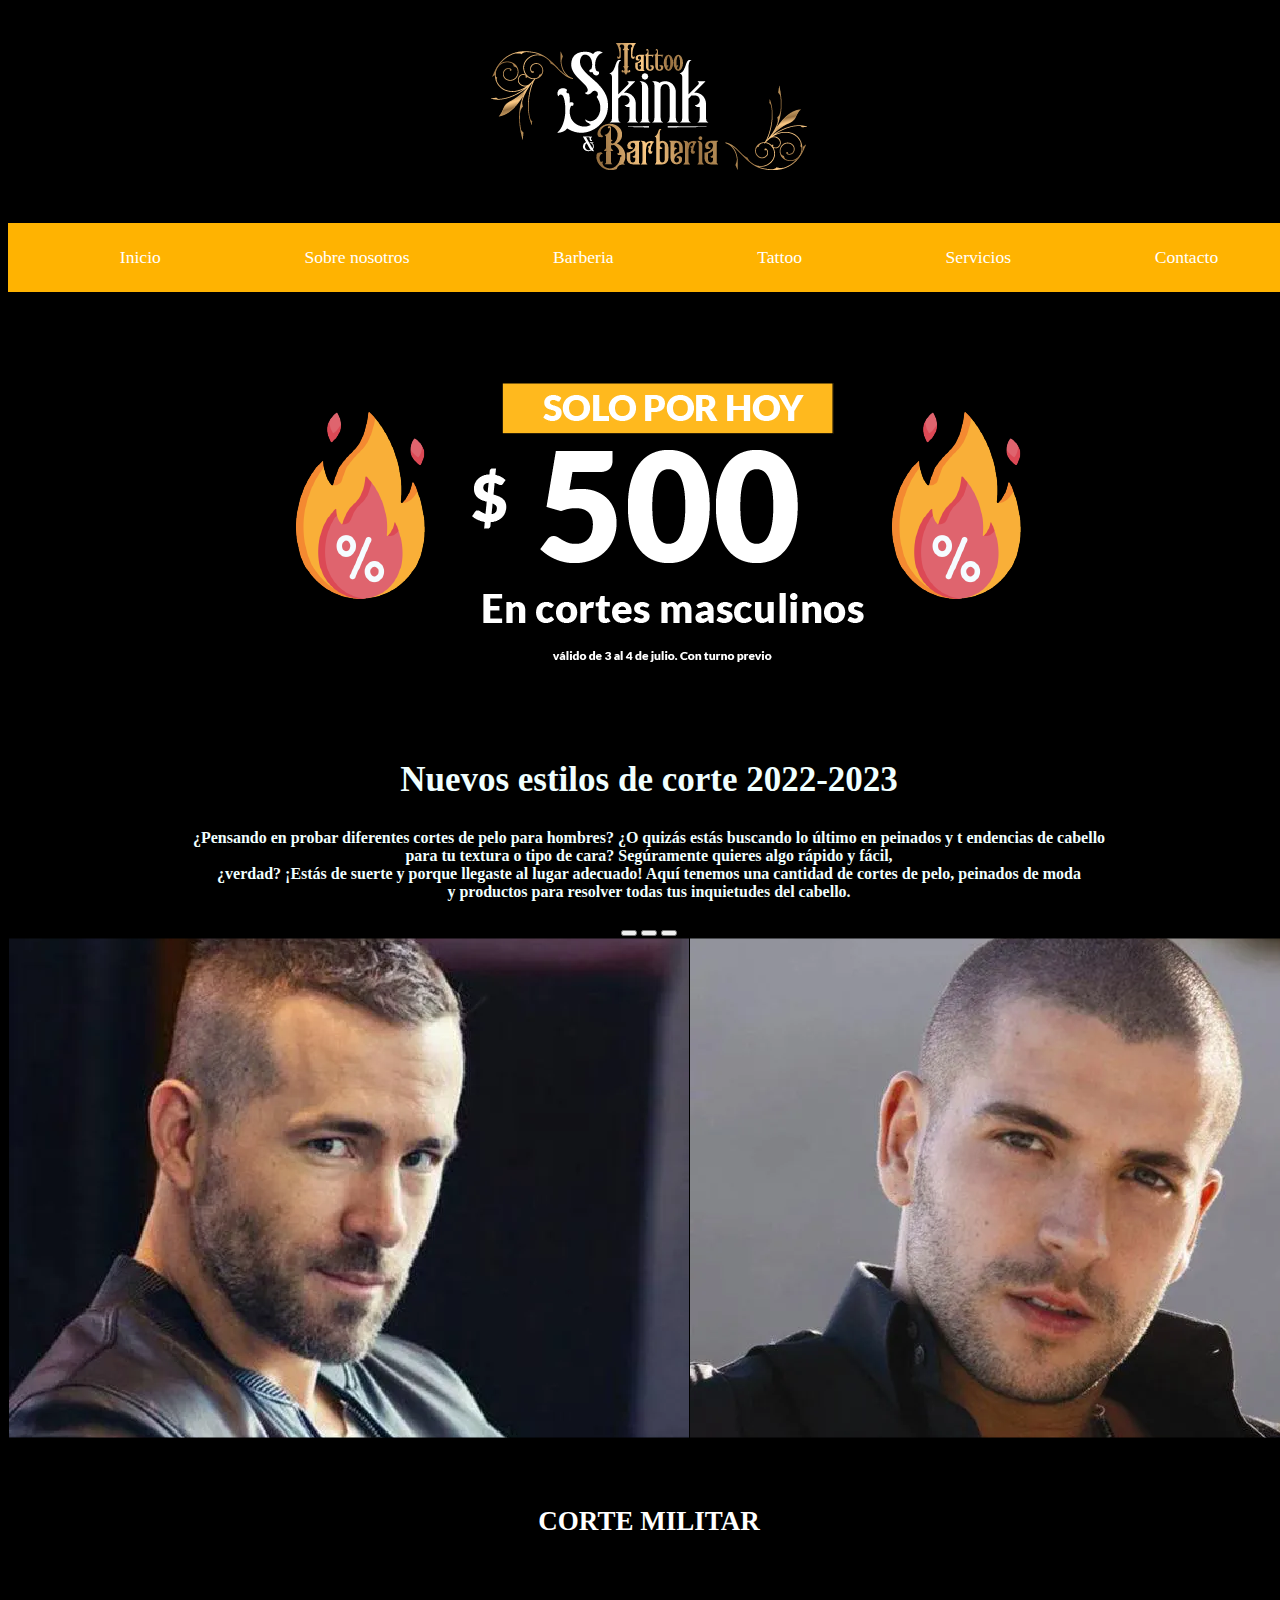
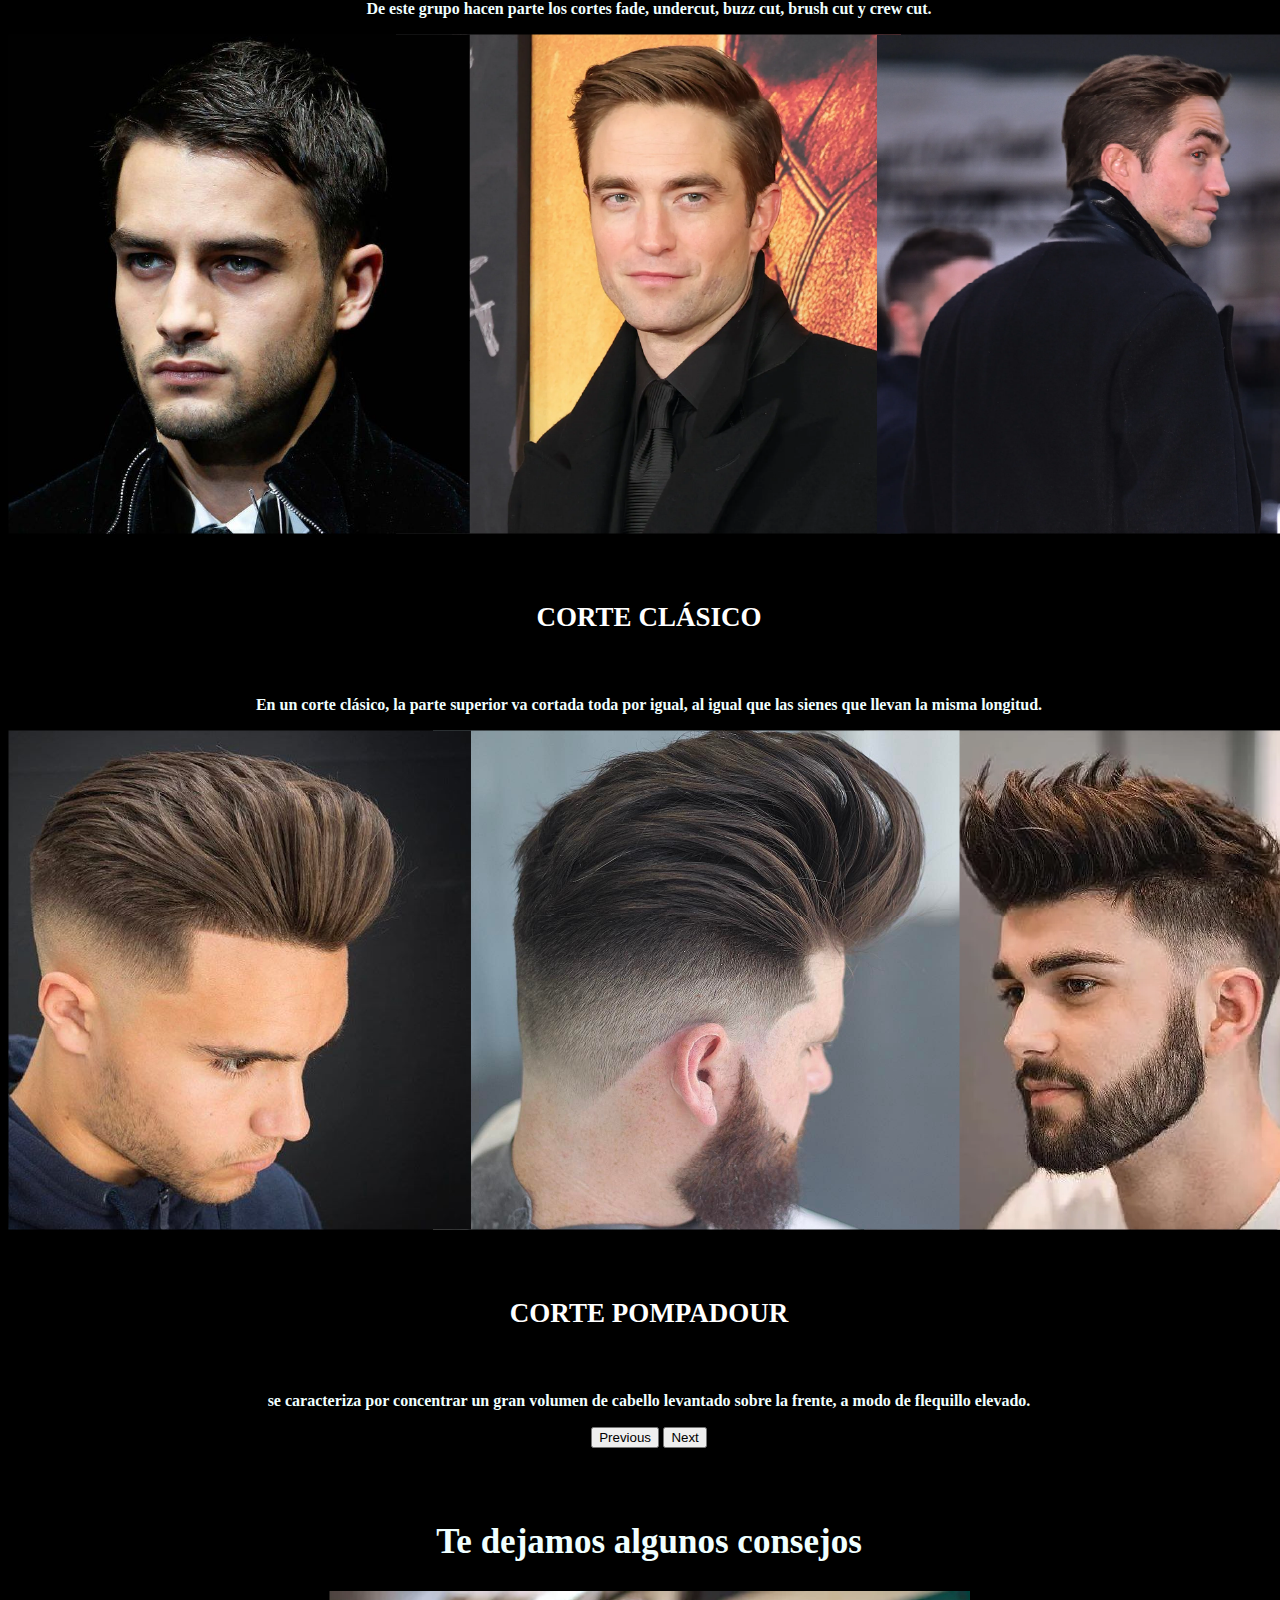
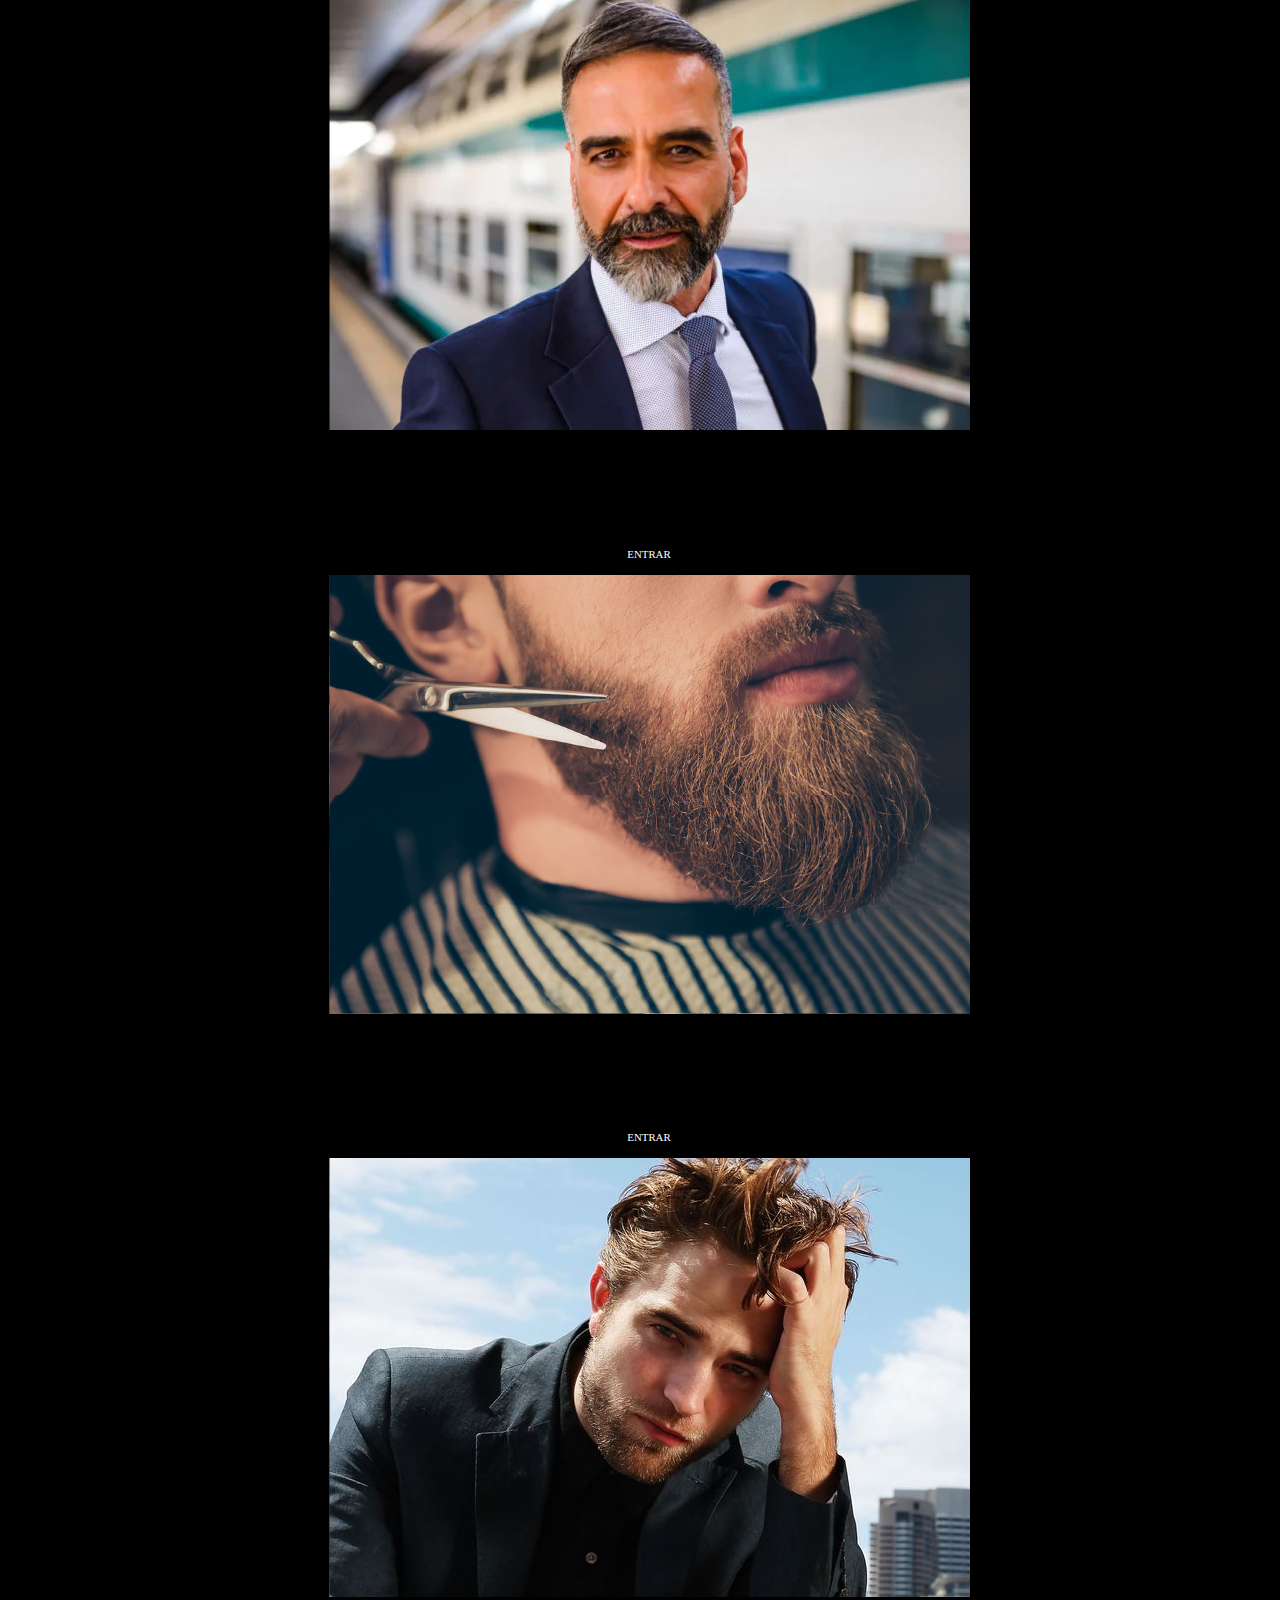
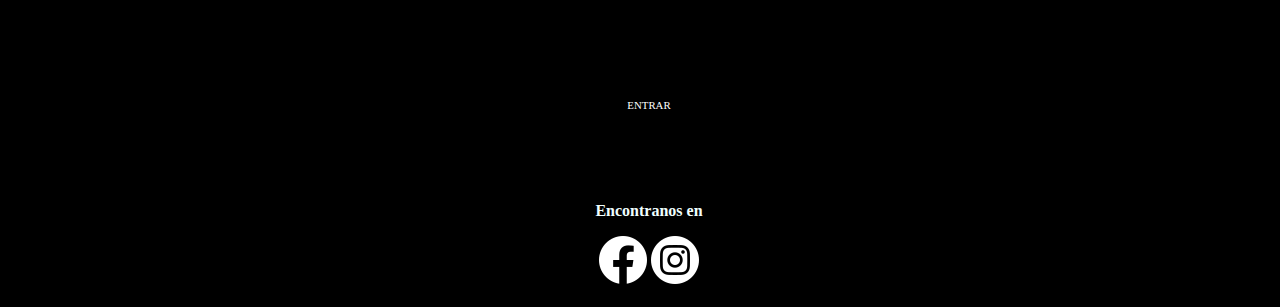
<file: html/barberia.html>
<!DOCTYPE html>
<html lang="en">
<head>
    <meta charset="UTF-8">
    <meta http-equiv="X-UA-Compatible" content="IE=edge">
    <meta name="viewport" content="width=, initial-scale=1.0">
    <title>Barberia</title>
    <link href="https://cdn.jsdelivr.net/npm/bootstrap@5.2.0-beta1/dist/css/bootstrap.min.css" rel="stylesheet" integrity="sha384-0evHe/X+R7YkIZDRvuzKMRqM+OrBnVFBL6DOitfPri4tjfHxaWutUpFmBp4vmVor" crossorigin="anonymous">
    
    <link rel="stylesheet" type="text/css" href="../estilos/generales.css">



</head>
<body>
    <div class="barberia_contenedor">
        <div class="logo_menu_barberia">
            <div class="logo">
                <img src="../img/logo22.png" alt="logo">
            </div>
            <div class="menu">
                <nav>
                    <ul>
        
                     <a href ="../index.html"><li>Inicio</li></a>
                     <a href ="..//html/sobrenosotros.html"><li>Sobre nosotros</li></a>   
                     <a href ="../web 2/html/barberia.html"><li>Barberia
                      
                    </li></a>
                    <a href ="../html/tattoo.html"><li>Tattoo</li></a>
                    <a href ="../html/servicios.html"><li>Servicios</li></a>
                    <a href ="../web 2/html/contacto.html"><li>Contacto</li></a>
                    
                    </ul>
                
                </nav>
             

        </div>
        <div class="encabezado_barberia">
          <img src="../img/500.png" class="img-fluid" alt="...">
            <div class="titulo_barberia"><h2>Nuevos estilos de corte 2022-2023</h2>
<h3>¿Pensando en probar diferentes cortes de pelo para hombres? ¿O quizás estás buscando lo último en peinados y t
    endencias de cabello <br>para tu textura o tipo de cara? Segúramente quieres algo rápido y fácil,<br> ¿verdad?
     ¡Estás de suerte y porque llegaste al lugar adecuado! Aquí tenemos una cantidad de cortes de pelo, 
     peinados de moda<br> y productos para resolver todas tus inquietudes del cabello.</h3></div>
     <div id="carouselExampleCaptions" class="carousel slide" data-bs-ride="false">
        <div class="carousel-indicators">
          <button type="button" data-bs-target="#carouselExampleCaptions" data-bs-slide-to="0" class="active" aria-current="true" aria-label="Slide 1"></button>
          <button type="button" data-bs-target="#carouselExampleCaptions" data-bs-slide-to="1" aria-label="Slide 2"></button>
          <button type="button" data-bs-target="#carouselExampleCaptions" data-bs-slide-to="2" aria-label="Slide 3"></button>
        </div>
        <div class="carousel-inner">  
          <div class="carousel-item active">
            <img src="../img/corteMILITAR.png" class="d-block w-100" alt="corte de pelo militar">
            <div class="carousel-caption d-none d-md-block">
              <h6>CORTE MILITAR</h6>
              <h3>De este grupo hacen parte los cortes fade, undercut, buzz cut, brush cut y crew cut.</h3>
            </div>
          </div>
          <div class="carousel-item">
            <img src="../img/corteCLASICO.png" class="d-block w-100" alt="CORTE CLASICO">
            <div class="carousel-caption d-none d-md-block">
              <h6>CORTE CLÁSICO</h6>
              <h3>En un corte clásico, la parte superior va cortada toda por igual, al igual que las sienes que llevan la misma longitud.</h3>
            </div>
          </div>
          <div class="carousel-item">
            <img src="../img/cortePOMPA.png" class="d-block w-100" alt="...">
            <div class="carousel-caption d-none d-md-block">
              <h6>CORTE POMPADOUR</h6>
              <h3>se caracteriza por concentrar un gran volumen de cabello levantado sobre la frente, a modo de flequillo elevado.</h3>
            </div>
          </div>
        </div>
        
        <button class="carousel-control-prev" type="button" data-bs-target="#carouselExampleCaptions" data-bs-slide="prev">
          <span class="carousel-control-prev-icon" aria-hidden="true"></span>
          <span class="visually-hidden">Previous</span>
        </button>
        <button class="carousel-control-next" type="button" data-bs-target="#carouselExampleCaptions" data-bs-slide="next">
          <span class="carousel-control-next-icon" aria-hidden="true"></span>
          <span class="visually-hidden">Next</span>
        </button>
      </div>




        </div>
        <div class="tiposde_cortes">
          <h2>Te dejamos algunos consejos </h2>
            <div class="card-group">
                <div class="card">
                  <img src="../img/corte50.png" class="card-img-top" alt="...">
                  <div class="card-body">
                    <h5 class="card-title">5 Cortes de pelo para hombres mayores de 50 años</h5>
                    <p class="card-text">¿Quieres saber cuáles son cortes de pelo para hombres mayores de 50 años de moda? Llegaste al sitio correcto.

                        Nosotros reunimos los estilos más populares entre los galanes de cine.
                        
                        Los siguientes estilos son masculinos, sofisticados, modernos y actuales.
                        
                        Lo mejor de todo, es que te quitan unos añitos de encima.
                        
                        Sigue leyendo para que conozcas los estilos y hagas una cita con tu barbero</p>
                    <p class="card-text"><small class="text-muted"><a href="#" class="btn btn-primary">ENTRAR</a></small></p>
                  </div>
                </div>
                <div class="card">
                  <img src="../img/cuidadobarba.png" class="card-img-top" alt="cuidado de barba">
                  <div class="card-body">
                    <h5 class="card-title">Cómo dejarse crecer la barba</h5>
                    <p class="card-text">Si sos como la mayoría de las personas, es probable que en algún momento hayas pensado en dejarte 
                      crecer la barba. Y, si la idea te resulta atractiva, pero no estás seguro de cómo comenzar a dejarte crecer la barba, 
                      aquí encontrarás un par de consejos que te ayudarán a dejarte crecer la barba y a mantenerla bien cuidada.</p>
                    <p class="card-text"><small class="text-muted"><a href="#" class="btn btn-primary">ENTRAR</a></small></p>
                  </div>
                </div>
                <div class="card">
                  <img src="../img/cuidadodelpelo.png" class="card-img-top" alt="cuidado del pelo">
                  <div class="card-body">
                    <h5 class="card-title">Cómo cuidar tu pelo: los 30 mejores productos capilares para hombre</h5>
                    <p class="card-text">Lucir una buena melena depende a menudo de cómo la cuidamos. Utilizar un champú 
                      adecuado para tu tipo de cabello,una crema hidratante o un acondicionador son algunos de los pasos 
                      que no pueden faltar.</p>
                    <p class="card-text"><small class="text-muted"><a href="#" class="btn btn-primary">ENTRAR</a></small></p>
                  </div>
                </div>
              </div>

        </div>
        <div class="footer">
          <footer>
            <div class="footer_inicio2">
            <h3>Encontranos en </h3> 
            <img src="../img/face.png" alt="logo facebook">
            <img src="../img/instagram.png" alt="logo instagram"></div>
        </footer>



        </div>
      </div>
    

      <script src="https://cdn.jsdelivr.net/npm/bootstrap@5.2.0-beta1/dist/js/bootstrap.bundle.min.js" integrity="sha384-pprn3073KE6tl6bjs2QrFaJGz5/SUsLqktiwsUTF55Jfv3qYSDhgCecCxMW52nD2" crossorigin="anonymous"></script>
</body>
</html>
</file>
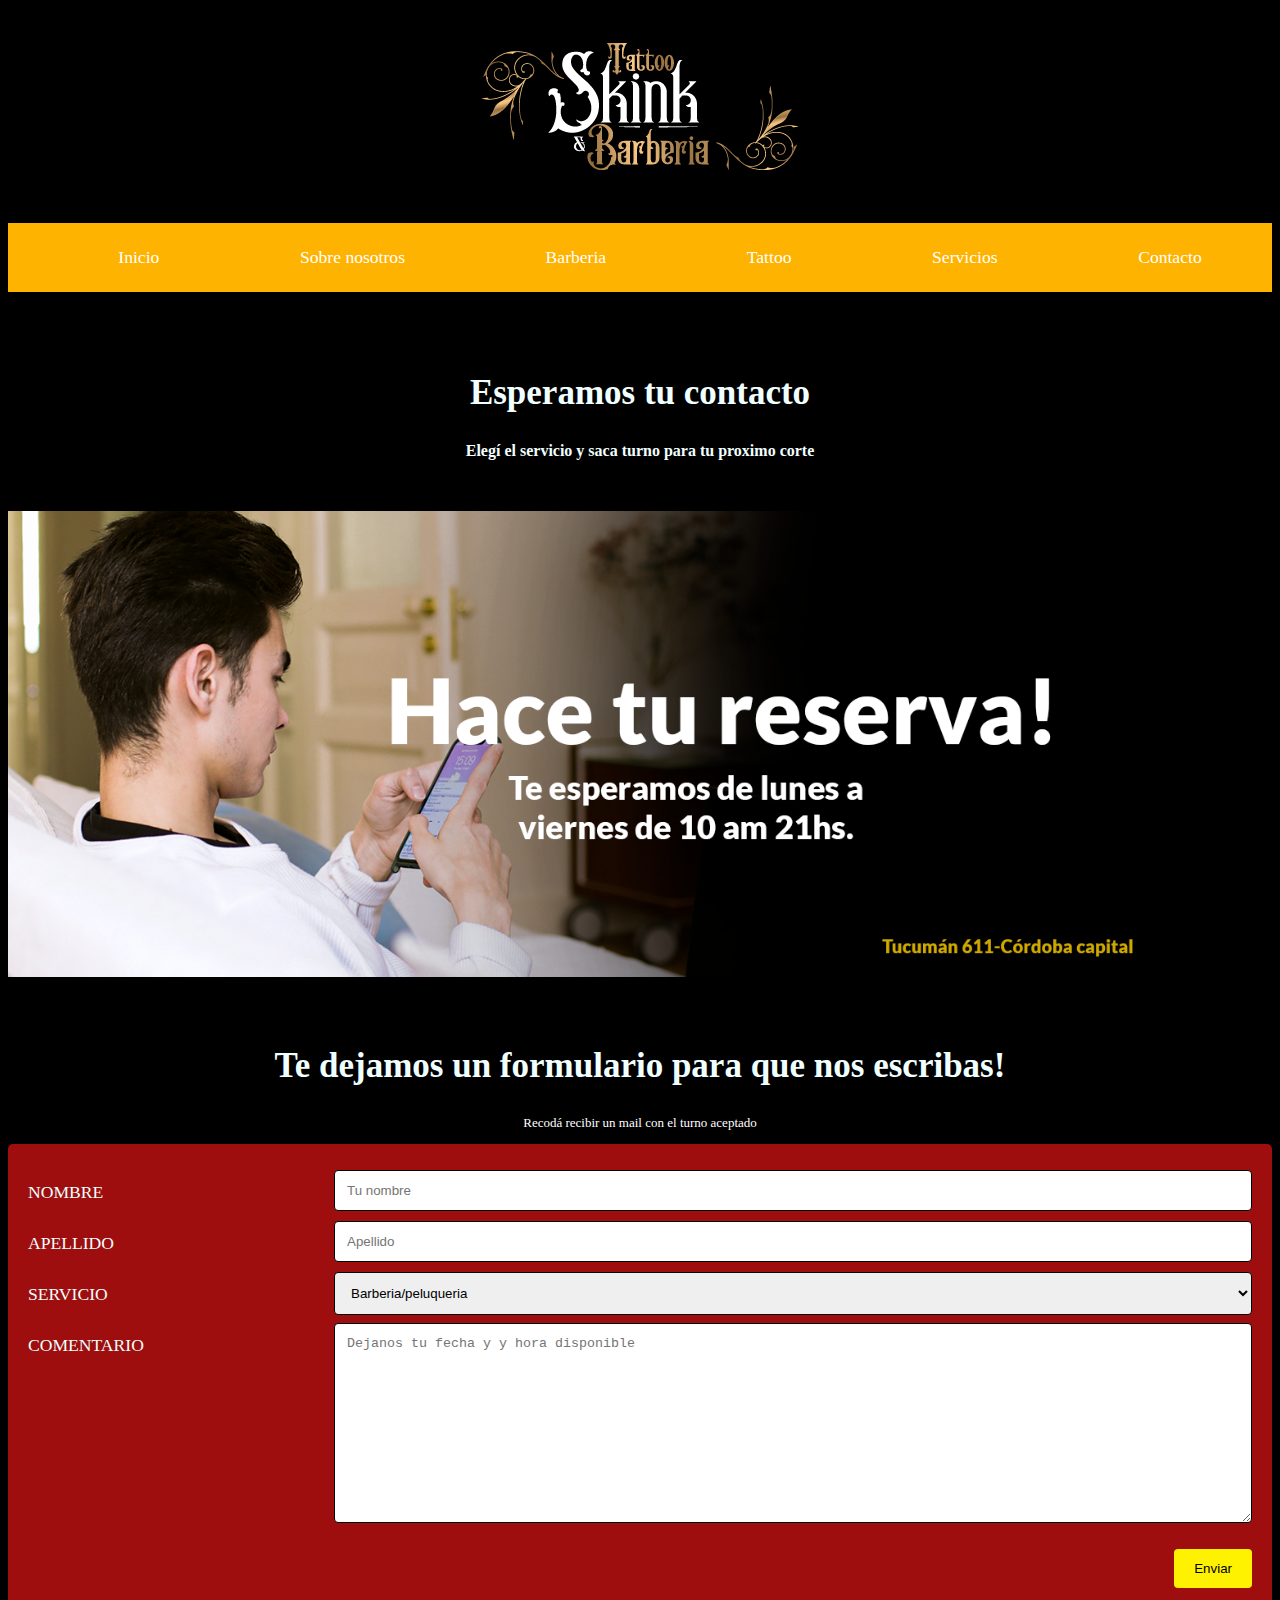
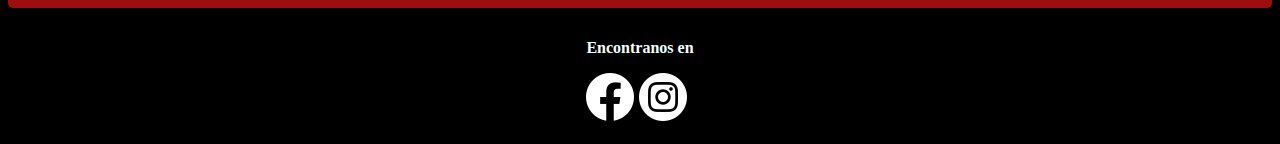
<file: html/contacto.html>
<!DOCTYPE html>
<html lang="en">
<head>
    <meta charset="UTF-8">
    <meta http-equiv="X-UA-Compatible" content="IE=edge">
    <meta name="viewport" content="width=device-width, initial-scale=1.0">
    <title>Contacto</title>
    <link href="https://cdn.jsdelivr.net/npm/bootstrap@5.2.0-beta1/dist/css/bootstrap.min.css" rel="stylesheet" integrity="sha384-0evHe/X+R7YkIZDRvuzKMRqM+OrBnVFBL6DOitfPri4tjfHxaWutUpFmBp4vmVor" crossorigin="anonymous">
    
    <link rel="stylesheet" type="text/css" href="../estilos/generales.css">
   
    
 </body>
</head>
<body>
    

    <div class="padre_contacto">
        <div class="item1"> 
            <div class="logo">
                <img src="../img/logo22.png" alt="logo">
            </div>
            <div class="menu">
                <nav>
                    <ul>
        
                     <a href ="../index.html"><li>Inicio</li></a>
                     <a href ="../html/sobrenosotros.html"><li>Sobre nosotros</li></a>   
                     <a href ="../html/barberia.html"><li>Barberia
                      
                    </li></a>
                    <a href ="../html/tattoo.html"><li>Tattoo</li></a>
                    <a href ="../html/servicios.html"><li>Servicios</li></a>
                    <a href ="../html/contacto.html"><li>Contacto</li></a>
                    
                    </ul>
                
                </nav>
             
        </div>
        <div class="item2">
            <div class="texto_1FORM">
            <H2>Esperamos tu contacto</H2>
            <h3>Elegí el servicio y saca turno para tu proximo corte </h3>
        </div>
       

        </div>
        <div class="item3">
          <div class="imagen_contacto">
    <img src="../img/contactosl.png" alt="contacto" width="100%"></div>
    

         
        
        </div>
        <diV class="titulo_formulario">
        <h2>Te dejamos un formulario para que nos escribas!</h2>
        <p class="titulo_form2">Recodá recibir un mail con el turno aceptado</p></diV>
        
        <div class="container">
          <form action="/action_page.php">
          <div class="row">
            <div class="col-25">
              <label for="fname">NOMBRE</label>
            </div>
            <div class="col-75">
              <input type="text" id="fname" name="firstname" placeholder="Tu nombre">
            </div>
          </div>
          <div class="row">
            <div class="col-25">
              <label for="lname">APELLIDO</label>
            </div>
            <div class="col-75">
              <input type="text" id="lname" name="lastname" placeholder="Apellido">
            </div>
          </div>
          <div class="row">
            <div class="col-25">
              <label for="country">SERVICIO</label>
            </div>
            <div class="col-75">
              <select id="country" name="country">
                <option value="australia">Barberia/peluqueria</option>
                <option value="canada">Tattoo</option>
                
              </select>
            </div>
          </div>
          <div class="row">
            <div class="col-25">
              <label for="subject">COMENTARIO</label>
            </div>
            <div class="col-75">
              <textarea id="subject" name="subject" placeholder="Dejanos tu fecha y y hora disponible" style="height:200px"></textarea>
            </div>
          </div>
          <br>
          <div class="row">
            <input type="submit" value="Enviar">
          </div>
          </form>
        </div>
        
        </div>
        <div class="item5"> 


            <div class="div5"> 
                <footer>
                    <div class="footer_inicio2">
                    <h3>Encontranos en </h3> 
                    <img src="../img/face.png" alt="logo facebook">
                    <img src="../img/instagram.png" alt="logo instagram"></div>
                </footer>
            </div>
        </div>

        <script src="https://cdn.jsdelivr.net/npm/bootstrap@5.2.0-beta1/dist/js/bootstrap.bundle.min.js" integrity="sha384-pprn3073KE6tl6bjs2QrFaJGz5/SUsLqktiwsUTF55Jfv3qYSDhgCecCxMW52nD2" crossorigin="anonymous"></script>    
</html>
</file>
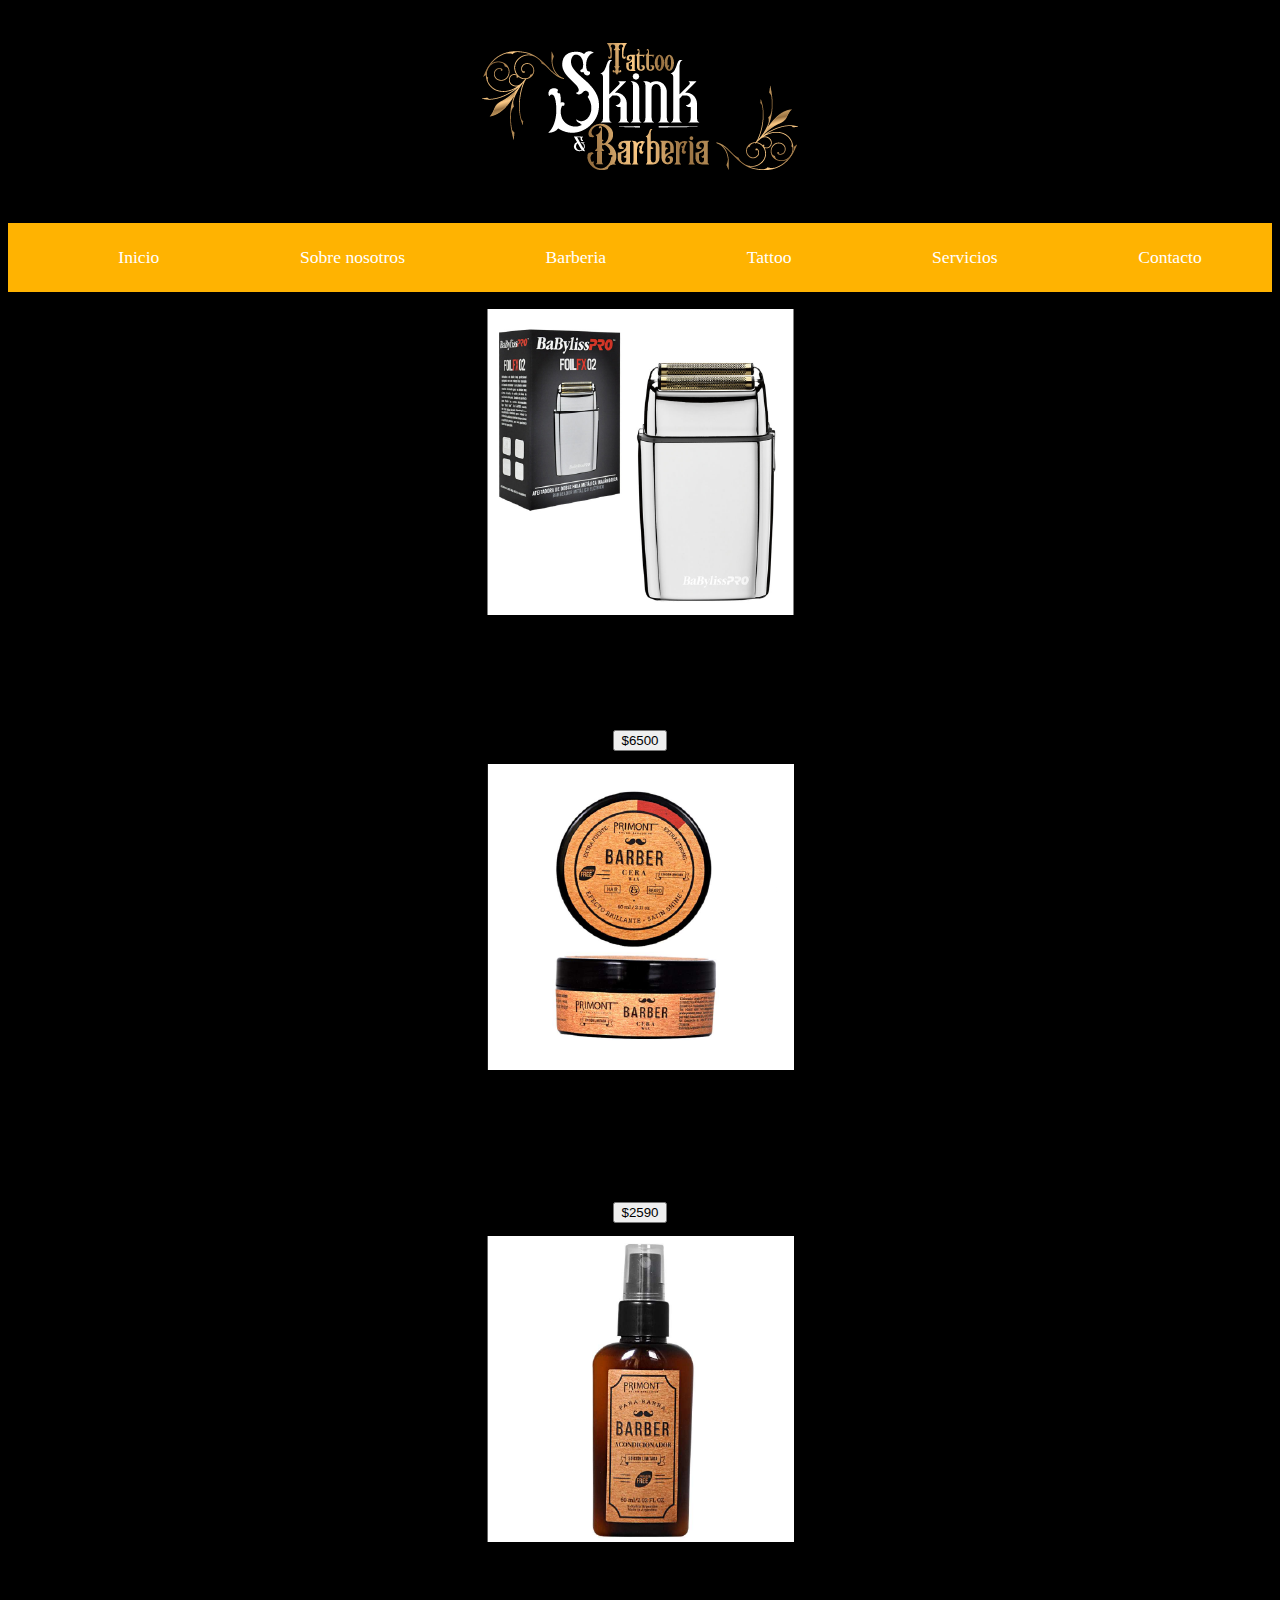
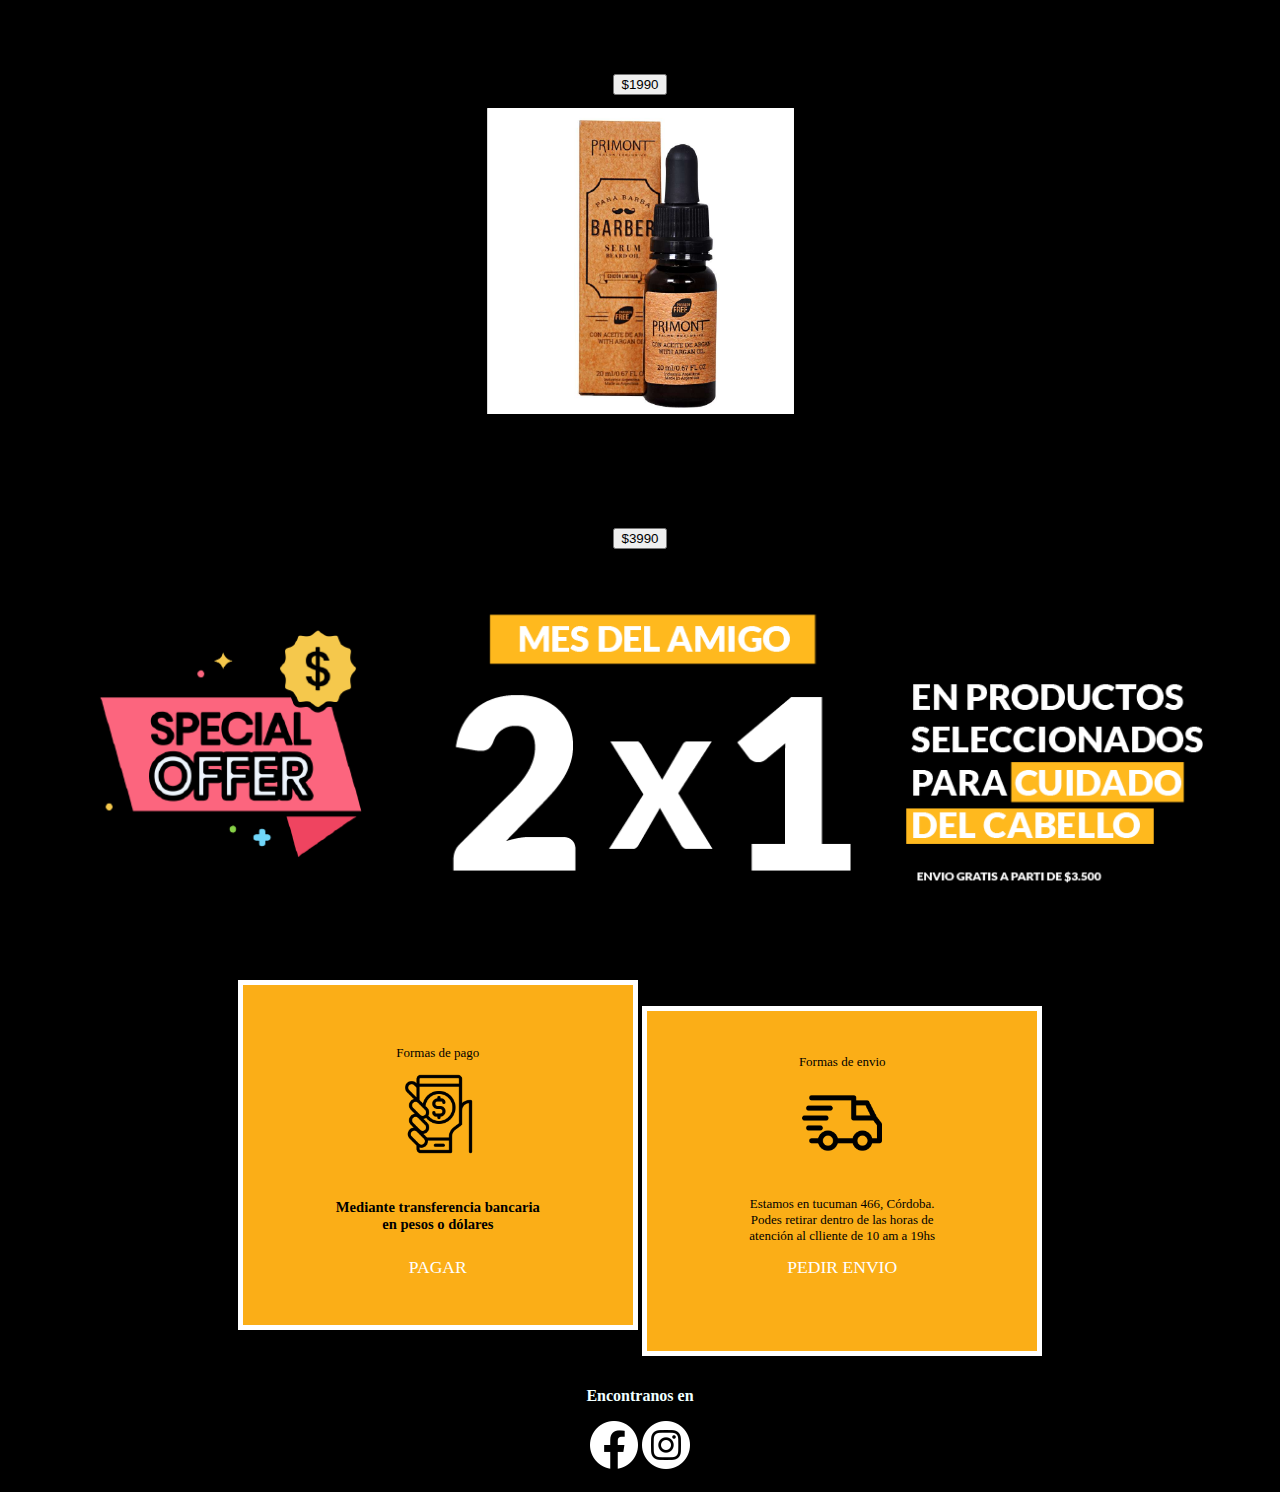
<file: html/servicios.html>
<!DOCTYPE html>
<html lang="en">
<head>
    <meta charset="UTF-8">
    <meta http-equiv="X-UA-Compatible" content="IE=edge">
    <meta name="viewport" content="width=device-width, initial-scale=1.0">
    <title>Servicios</title>
    <link href="https://cdn.jsdelivr.net/npm/bootstrap@5.2.0-beta1/dist/css/bootstrap.min.css" rel="stylesheet" integrity="sha384-0evHe/X+R7YkIZDRvuzKMRqM+OrBnVFBL6DOitfPri4tjfHxaWutUpFmBp4vmVor" crossorigin="anonymous">
    
    <link rel="stylesheet" type="text/css" href="../estilos/generales.css">
    <meta name="descripción" content="venta de productos para el cuidado de tatuajes, y productos capilares para hombres">
     <meta name="keywords" content="córdoba,argentina,cabello, tratamientos, caida">

</head>
<body>
    <div class="contenedor_prod">
        <div class="menu">
            <div class="logo">
                <img src="../img/logo22.png" alt="logo">
            </div>
            <div class="menu">
                <nav>
                    <ul>
        
                     <a href ="../index.html"><li>Inicio</li></a>
                     <a href ="../html/sobrenosotros.html"><li>Sobre nosotros</li></a>   
                     <a href ="../html/barberia.html"><li>Barberia
                      
                    </li></a>
                    <a href ="../html/tattoo.html"><li>Tattoo</li></a>
                    <a href ="../html/servicios.html"><li>Servicios</li></a>
                    <a href ="../html/contacto.html"><li>Contacto</li></a>
                    
                    </ul>
                
                </nav>

        </div>

        
            <div class="productos">

                <div class="card-group">
                    <div class="card">
                      <img src="../img/pro1.png" class="card-img-top" alt="..." >
                      <div class="card-body">
                        <h5 class="card-title">Afeitadora De Doble Hoja Metálica Inalámbrica FOILFX02</h5>
                        <p class="card-text">Babyliss Pro AFEITADORA DOBLE MET FOIL FX02 BABYLISS</p>
                        <div class="boton_precio">
                          <button type="button" class="btn btn-warning">$6500</button></div></p>
                </div>
                      
                    </div>
                    <div class="card">
                      <img src="../img/pro2.png" class="card-img-top" alt="...">
                      <div class="card-body">
                        <h5 class="card-title">Cera Efecto Brillante BARBER<br> x 60ml</h5>
                        <p class="card-text">Comprando este producto,
                            de REGALO Ampolla Capilar BTX x10ml Primont</p>
                            <div class="boton_precio">
                                <button type="button" class="btn btn-warning">$2590</button></div></p>
                      </div>
                    </div>
                    <div class="card">
                      <img src="../img/pro3.png" class="card-img-top" alt="...">
                      <div class="card-body">
                        <h5 class="card-title">Acondicionador BARBER <br>x 60ml</h5>
                        <p class="card-text">Comprando este producto,
                            de REGALO Ampolla Capilar BTX x10ml Primont</p>
                            <div class="boton_precio">
                              <button type="button" class="btn btn-warning">$1990</button></div></p>
                    
                      </div>
                    </div>

                    <div class="card">
                        <img src="../img/pro4.png" class="card-img-top" alt="...">
                        <div class="card-body">
                          <h5 class="card-title">Serum Con Aceite De Argán BARBER x 20ml</h5>
                          <p class="card-text">Comprando este producto,
                            de REGALO Ampolla Capilar BTX x10ml Primont</p>
                            <div class="boton_precio">
                              <button type="button" class="btn btn-warning">$3990</button></div></p>
                   
                        </div>
                      </div>





                  </div>

            </div>
            <div class="promo">
                    <img src="../img/CUPONDESCUENTO.png" width="100%">

  <div class="cuadrado-1">
    <div class="titulo-cuadrado1">
      <p>Formas de pago</p>
    </div>
    <div class="contenido_caja1">
      <div class="formade-pago">
        <img src="../img/pago-movil.png" alt="formas de pago" width="80px">
      </div>
<h5>Mediante transferencia bancaria<br> en pesos o dólares</h5>
<a href="#" class="btn btn-primary">PAGAR</a>
    </div>
  </div>

  <div class="cuadrado-2">
    <div class="titulo-cuadrado2">
      <p>Formas de envio</p>
    </div>
    <div class="contenido_caja2">
      <div class="formade-pago">
        <img src="../img/entrega.png" alt="formas de pago" width="80px">
      </div>
<p>Estamos en tucuman 466, Córdoba.<br>
  Podes retirar dentro de las horas de <br>atención al clliente de 10 am a 19hs
</p>
<a href="#" class="btn btn-primary">PEDIR ENVIO</a>
  </div>
  
</div>


            </div>
            <div class="pie">
                <footer>
                    <div class="footer_inicio">
                    <h3>Encontranos en </h3> 
                    <img src="../img/face.png" alt="logo facebook">
                    <img src="../img/instagram.png" alt="logo instagram"></div>
                </footer>


            </div>
          </div>



      </div>
    
      <script src="https://cdn.jsdelivr.net/npm/bootstrap@5.2.0-beta1/dist/js/bootstrap.bundle.min.js" integrity="sha384-pprn3073KE6tl6bjs2QrFaJGz5/SUsLqktiwsUTF55Jfv3qYSDhgCecCxMW52nD2" crossorigin="anonymous"></script>
</body>
</html>
</file>
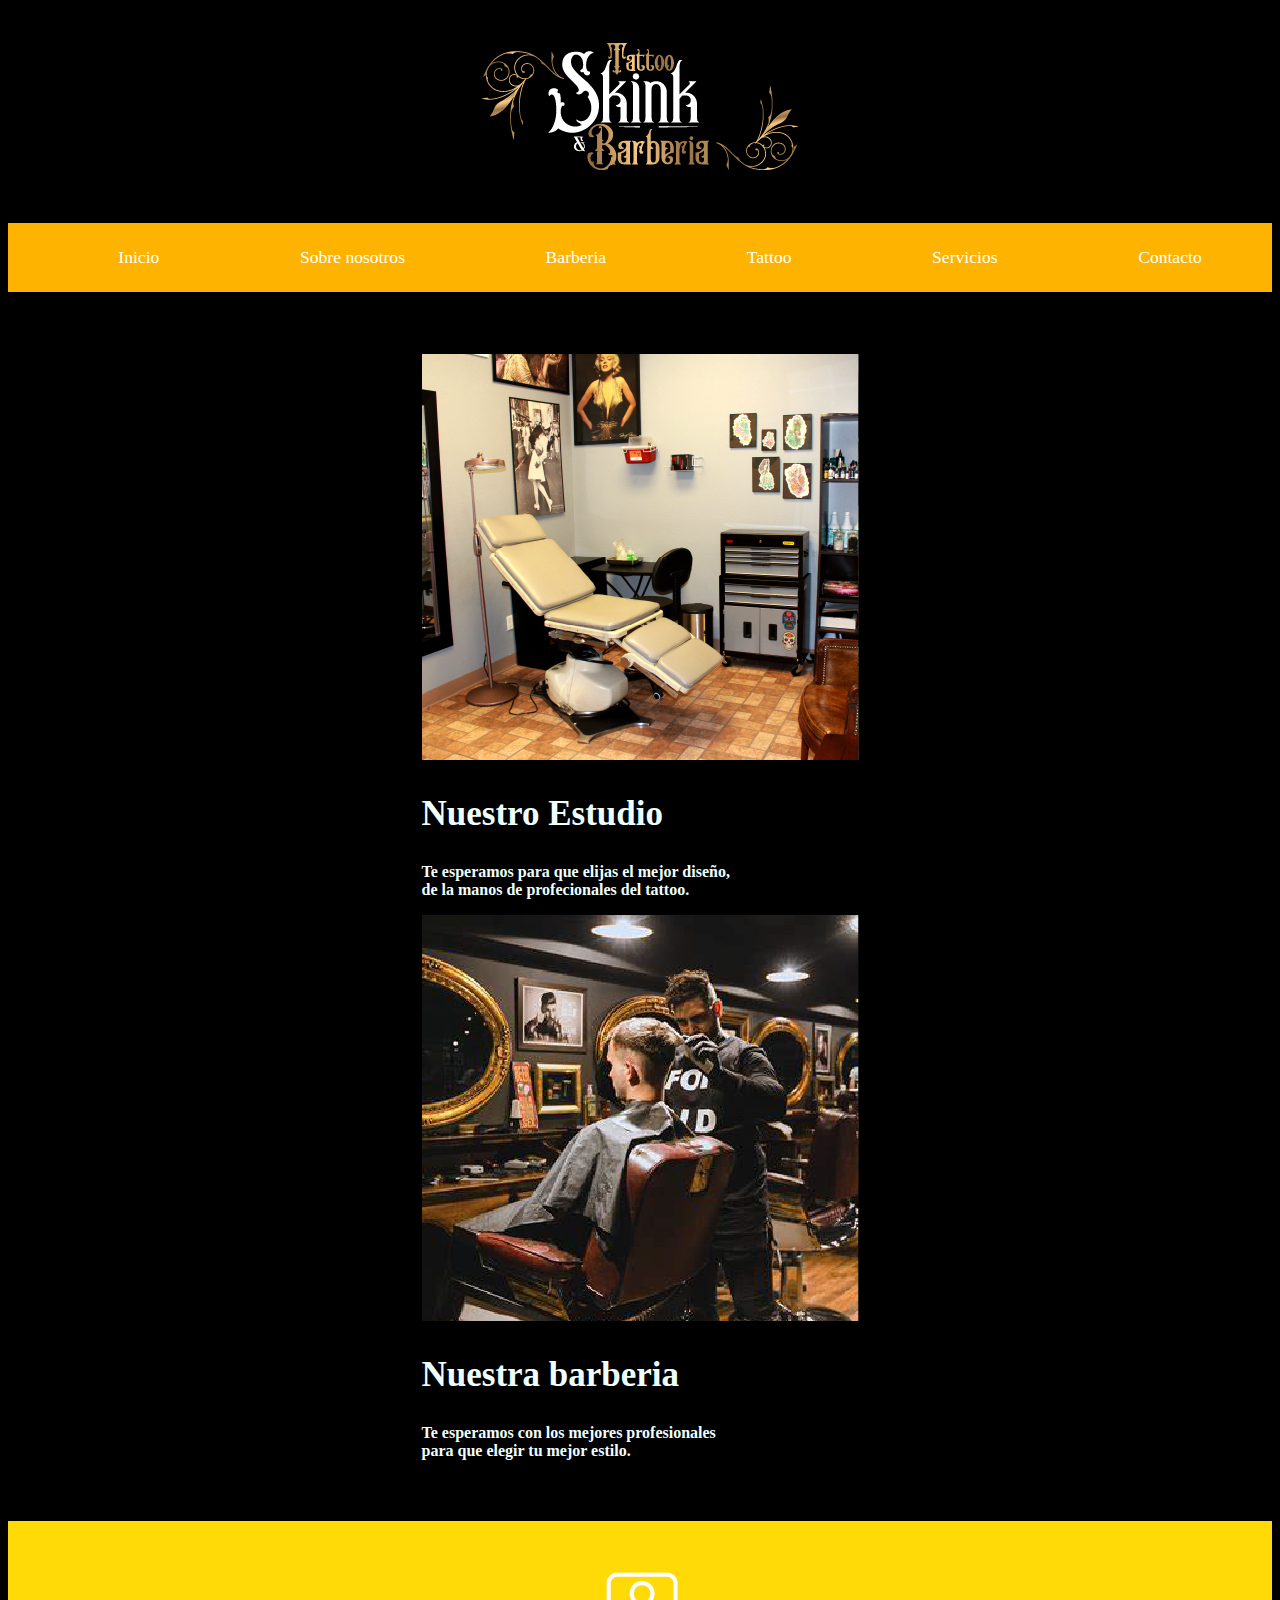
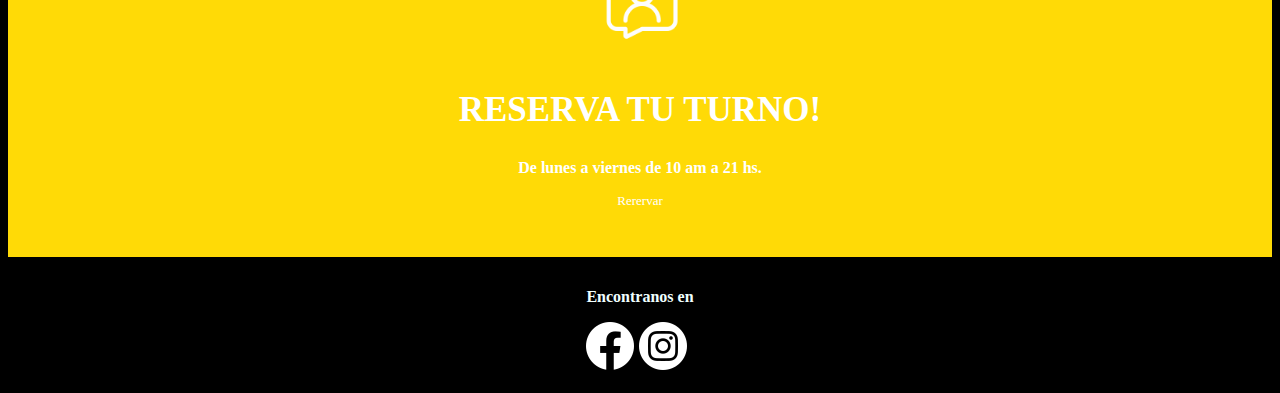
<file: html/sobrenosotros.html>
<!DOCTYPE html>
<html lang="en">
<head>
    <meta charset="UTF-8">
    <meta http-equiv="X-UA-Compatible" content="IE=edge">
    <meta name="viewport" content="width=device-width, initial-scale=1.0">
    <title>Sobre nosotros</title>
    <link href="https://cdn.jsdelivr.net/npm/bootstrap@5.2.0-beta1/dist/css/bootstrap.min.css" rel="stylesheet" integrity="sha384-0evHe/X+R7YkIZDRvuzKMRqM+OrBnVFBL6DOitfPri4tjfHxaWutUpFmBp4vmVor" crossorigin="anonymous">
    
    <link rel="stylesheet" type="text/css" href="../estilos/generales.css">

    
</head>
<body>
    <div class="sobreNOSOTROS">
        <div class="logoymenu_barber">
            <div class="logo">
                <img src="../img/logo22.png" alt="logo">
            </div>
            <div class="menu">
                <nav>
                    <ul>
                     <a href ="../index.html"><li>Inicio</li></a>
                     <a href ="../html/sobrenosotros.html"><li>Sobre nosotros</li></a>   
                     <a href ="../html/barberia.html"><li>Barberia   
                    </li></a>
                    <a href ="../html/tattoo.html"><li>Tattoo</li></a>
                    <a href ="../html/servicios.html"><li>Servicios</li></a>
                    <a href ="../html/contacto.html"><li>Contacto</li></a> 
                    </ul>
                </nav>
        </div>

       <!-- <div class="Contenido">
          <div class="nuestra_barberia">
            <div class="img_barber"><img src="../img/sobreBARBER.jpg" alt="salon de barberia"></div>
            <div class="texto_barber"><h2>Nuestra barberia</h2>
             <h3>te ofrecemos un asesoramiento y trato personalizado. <br>Nuestra atención al cliente, 
                con cita previa, te permitirá aprovechar <br>tu tiempo al máximo.
                Nuestros peluqueros, con cinturón negro en los <br>cortes más actuales, 
                te aconsejarán sobre el estilo que mejor te favorezca.</h3>
            </div>
          </div>




          <div class="nuestro_estudioT">
            <div class="nuestra_barberia">
               <div class="img_estudio" ><img src="../img/TATTOOsobre.png" alt="salon de barberia"></div>
                <div class=texto_estudio> 
                    <h2>Nuestro estudio</h2>
                    <h3>te ofrecemos un asesoramiento y trato personalizado. <br>Nuestra atención al cliente, 
                    con cita previa, te permitirá aprovechar <br>tu tiempo al máximo.
                    Nuestros peluqueros, con cinturón negro en los <br>cortes más actuales, 
                    te aconsejarán sobre el estilo que mejor te favorezca.</h3>
                </div>
              </div>


          </div>
        </div>-->
       <!-- <div class="NOSOTROS">
            <div class="titulo_nosotros"><h2>Sobre nosotros!</h2></div>
            <div class="imagenN_1">
                <img src="../img/sobreBARBER.jpg" alt="salon de barberia">
            </div>
            <div class="imagenN_2">
                <img src="../img/TATTOOsobre.png" alt="salon de barberia">
            </div>
            <div class="texto1">
                <h2>Nuestra barberia</h2>
                <h3>Te ofrecemos un asesoramiento y trato personalizado.  
                   con cita previa.
                   <br>Nuestros peluqueros, 
                   te aconsejarán sobre el estilo que mejor te favorezca.</h3>

            </div>
            <div class="texto2">
                <h2>Nuestro estudio</h2>
                    <h3>Sacá tu turno y acercate a nuestro local para hacer tu tattoo, contamos<br>
                        con los mejores profecionales para el diseño de tu tatuaje.Te esperamos!
                    </h3>
                    
            </div>
          </div>-->
          <div class="nosotros">
            <div class="row">
                <div class="col-md-6">
                    <img alt="estudio tatuaje" src="../img/TATTOOsobre.png">
                    <h2>Nuestro Estudio</h2>
                    <h3>
                       Te esperamos para que elijas el mejor diseño, <br>de la manos de profecionales del tattoo.
                    </h3>
                </div>
                <div class="col-md-6">
                    <img alt="salon barberia" src="../img/BARBERsobre.png" />
                    <h2>Nuestra barberia</h2>
                    <h3>
                        Te esperamos con los mejores profesionales<br> para que elegir tu mejor estilo.
                    </h3>
                </div>
            </div>
        </div>
          

          <div class="container-fluid">
            <div class="row">
                <div class="col-md-12">
                    <img src="../img/iconcontacto.png" class="rounded-circle" width="100px" height="100px"/>
                    <div class="jumbotron">
                        <h2>
                        RESERVA TU TURNO!
                        </h2>
                        <h3>
                         De lunes a viernes de 10 am a 21 hs.
                        </h3>
                        <p>
                            <a class="btn btn-primary btn-large" href="../html/contacto.html">Rerervar

                            </a>
                        </p>
                    </div>
                </div>
            </div>
        </div>



        <div class="div5"> 
        <footer>
            <div class="footer_inicio">
            <h3>Encontranos en </h3> 
            <img src="../img/face.png" alt="logo facebook">
            <img src="../img/instagram.png" alt="logo instagram"></div>
        </footer>
    </div>
    </div>

        <!--<div class="footer">

            <footer>
                <div class="footer_inicio3">
                <h3>Encontranos en </h3> 
                <img src="../img/face.png" alt="logo facebook">
                <img src="../img/instagram.png" alt="logo instagram"></div>
            </footer>

        </div>
      </div>-->

 
      <script src="https://cdn.jsdelivr.net/npm/bootstrap@5.2.0-beta1/dist/js/bootstrap.bundle.min.js" integrity="sha384-pprn3073KE6tl6bjs2QrFaJGz5/SUsLqktiwsUTF55Jfv3qYSDhgCecCxMW52nD2" crossorigin="anonymous"></script>
</body>
</html>
</file>
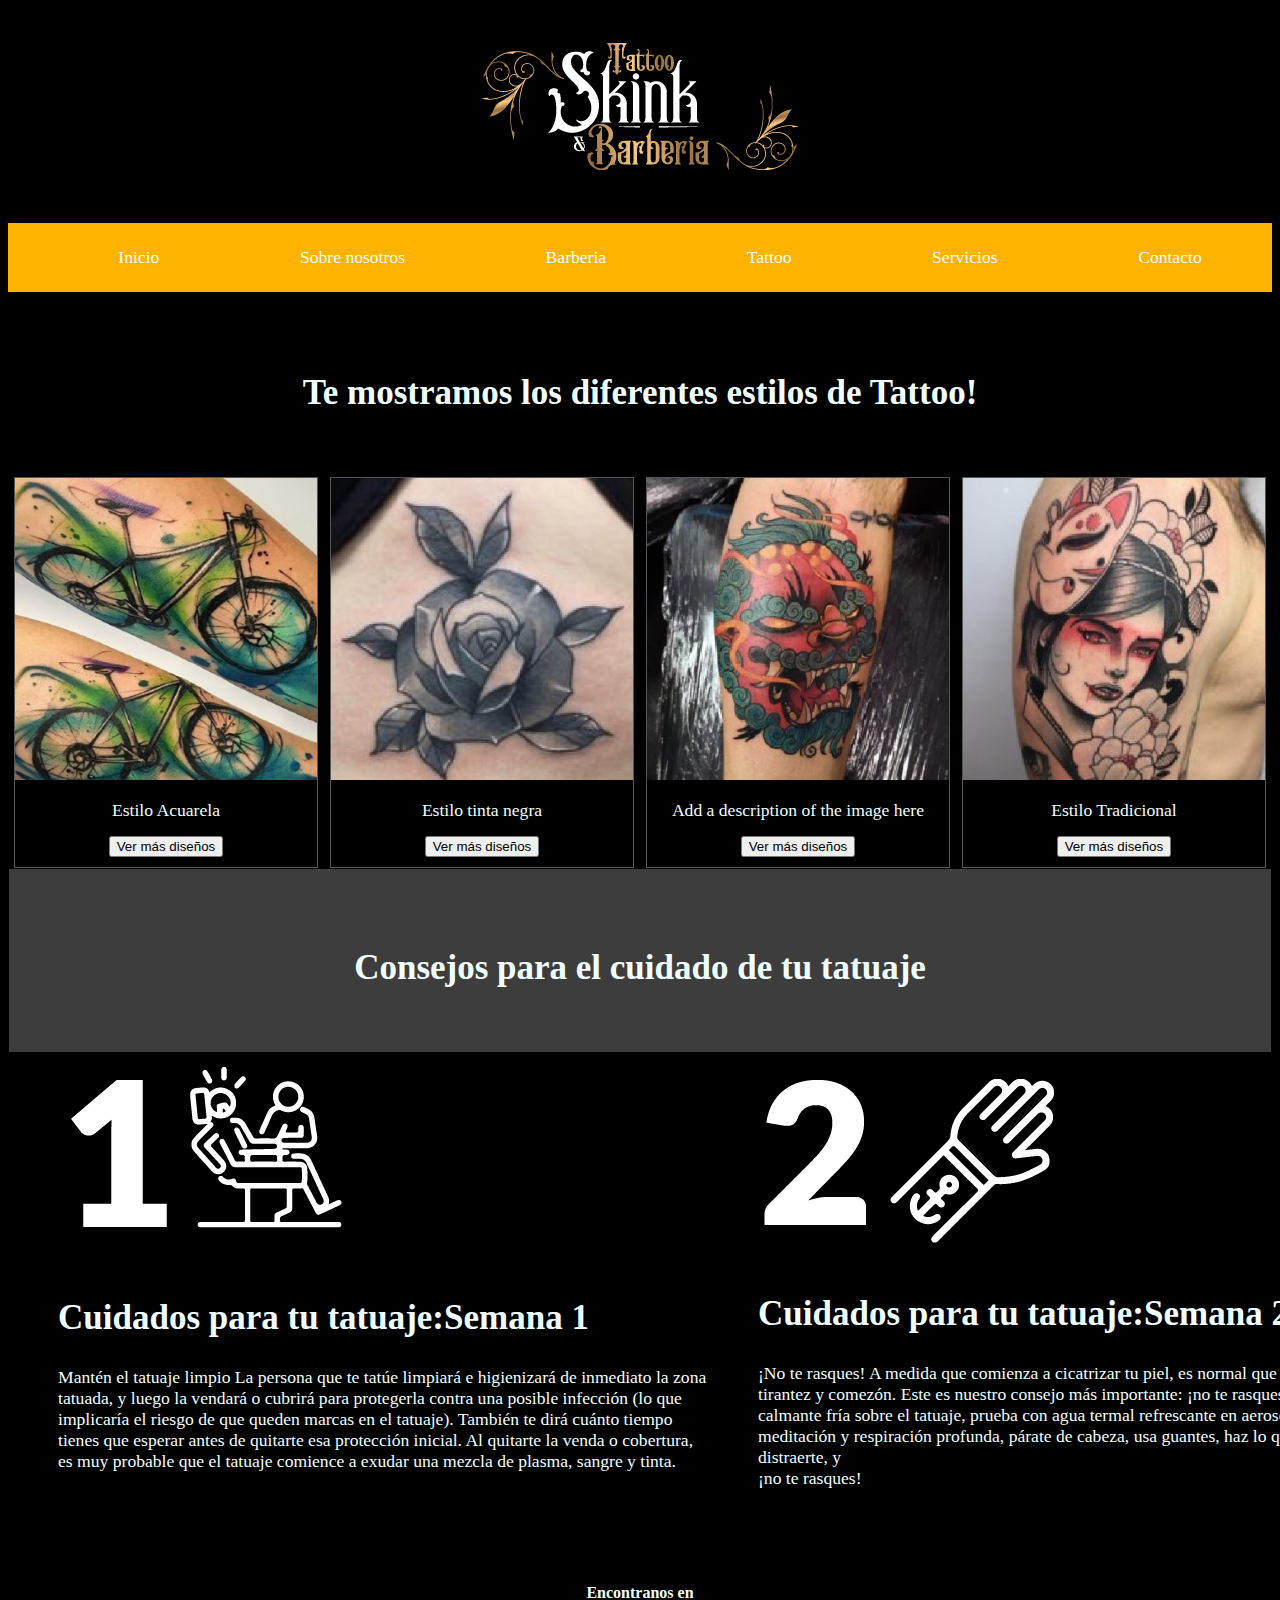
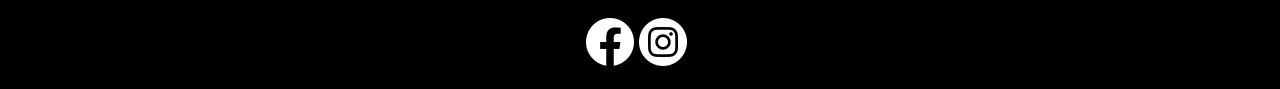
<file: html/tattoo.html>
<!DOCTYPE html>
<html lang="en">
<head>
    <meta charset="UTF-8">
    <meta http-equiv="X-UA-Compatible" content="IE=edge">
    <meta name="viewport" content="width=device-width, initial-scale=1.0">
    <title>Tattoo</title>
    <link href="https://cdn.jsdelivr.net/npm/bootstrap@5.2.0-beta1/dist/css/bootstrap.min.css" rel="stylesheet" integrity="sha384-0evHe/X+R7YkIZDRvuzKMRqM+OrBnVFBL6DOitfPri4tjfHxaWutUpFmBp4vmVor" crossorigin="anonymous">
    
    <link rel="stylesheet" type="text/css" href="../estilos/generales.css">
    <meta name="descripción" content="Estudio de tatuajes,contamos con gran variedad de diseños y personalizaciones. ">
     <meta name="keywords" content="tattoo, tatuajes,córdoba,centro córdoba,diseño de tatuajes">


</head>
<body>
    <div class="tattoo_contenedor">
        <div class="logoymenu_tattoo">
            <div class="logo">
                <img src="../img/logo22.png" alt="logo">
            </div>
            <div class="menu">
                <nav>
                    <ul>
        
                     <a href ="../index.html"><li>Inicio</li></a>
                     <a href ="../html/sobrenosotros.html"><li>Sobre nosotros</li></a>   
                     <a href ="../html/barberia.html"><li>Barberia
                      
                    </li></a>
                    <a href ="../html/tattoo.html"><li>Tattoo</li></a>
                    <a href ="../html/servicios.html"><li>Servicios</li></a>
                    <a href ="../html/contacto.html"><li>Contacto</li></a> 
                    </ul>
                </nav>
             
        </div>
        <div class="tipoDEtatuajes">
            <div class="titulo_tatuaje">
<h2>Te mostramos los diferentes estilos de Tattoo!</h2></div>
                <div class="cartas_tattoo">
                    <div class="responsive">
                        <div class="gallery">
                          <a target="_blank" href="acuarela.png">
                            <img src="../img/acuarela.png" alt="Cinque Terre" width="600" height="400">
                          </a>
                          <div class="desc">Estilo Acuarela </div>
                          <div class="botonVERMAS">
                          <button type="button" class="btn btn-warning">Ver más diseños</button></div>
                        </div>
                      </div>
                      
                      
                      <div class="responsive">
                        <div class="gallery">
                          <a target="_blank" href="negro.png">
                            <img src="../img/negro.png" alt="Forest" width="600" height="400">
                          </a>
                          <div class="desc">Estilo tinta negra</div>
                          <div class="botonVERMAS">
                            <button type="button" class="btn btn-warning">Ver más diseños</button></div>
                          </div>
                        </div>
                      </div>
                      
                      <div class="responsive">
                        <div class="gallery">
                          <a target="_blank" href="japones.png">
                            <img src="../img/japones.png" alt="Northern Lights" width="600" height="400">
                          </a>
                          <div class="desc">Add a description of the image here</div>
                          <div class="botonVERMAS">
                            <button type="button" class="btn btn-warning">Ver más diseños</button></div>
                          </div>
                        </div>
                      </div>
                      
                      <div class="responsive">
                        <div class="gallery">
                          <a target="_blank" href="tradi.png">
                            <img src="../img/tradi.png" alt="Mountains" width="600" height="400">
                          </a>
                          <div class="desc">Estilo Tradicional</div>
                          <div class="botonVERMAS">
                            <button type="button" class="btn btn-warning">Ver más diseños</button></div>
                          </div>
                        </div>
                      </div>        
                </div>
        </div>
    
        <div class="titulo_consejo">
          <h2>Consejos para el cuidado de tu tatuaje</h2>
        </div>
        
        <div class="containercon">
          <div class="contenedor1"></div>
          <div class="con1">

            <img src="../img/icon1tattoo.png">
            <h2>Cuidados para tu tatuaje:Semana 1</h2>
            Mantén el tatuaje limpio
    La persona que te tatúe limpiará e higienizará de inmediato la zona tatuada, y luego la vendará o cubrirá 
    para protegerla contra una posible infección (lo que implicaría el riesgo de que queden marcas en el tatuaje). 
    También te dirá cuánto tiempo tienes que esperar antes de quitarte esa protección inicial. Al quitarte 
    la venda o cobertura, es muy probable que el tatuaje comience a exudar una mezcla de plasma, sangre y tinta.

          </div>
          <div class="con2">

            <img src="../img/icon2tattoo.png">
            <h2>Cuidados para tu tatuaje:Semana 2</h2>
            ¡No te rasques!
    A medida que comienza a cicatrizar tu piel, es normal que empieces a sentir tirantez y comezón. Este es nuestro consejo 
    más importante: ¡no te rasques!
    
    Usa una crema calmante fría sobre el tatuaje, prueba con agua termal refrescante en aerosol, practica 
    meditación y respiración profunda, párate de cabeza, usa guantes,
     haz lo que sea para distraerte, y<br> ¡no te rasques!

          </div>
        </div>


      <div class="div5"> 
        <footer>
            <div class="footer_inicio">
            <h3>Encontranos en </h3> 
            <img src="../img/face.png" alt="logo facebook">
            <img src="../img/instagram.png" alt="logo instagram"></div>
        </footer>
    </div>
    </div>







<script src="https://cdn.jsdelivr.net/npm/bootstrap@5.2.0-beta1/dist/js/bootstrap.bundle.min.js" integrity="sha384-pprn3073KE6tl6bjs2QrFaJGz5/SUsLqktiwsUTF55Jfv3qYSDhgCecCxMW52nD2" crossorigin="anonymous"></script>
</body>
</html>
</file>
<file: estilos/generales.css>
body {
  background-color: black;
  color: azure;
}

h2 {
  font-size: 35px;
  font-family: lato;
  font-weight: bold;
}

h3 {
  font-size: 16px;
  font-family: lato;
  font-weight: bold;
}

h5 {
  color: black;
}

h6 {
  font-size: 27px;
  color: white;
  font-weight: bold;
}

p {
  font-size: 13px;
  font-family: lato;
  font-weight: normal;
  color: rgb(0, 0, 0);
}

.parent {
  display: grid;
  grid-template-columns: 0.3fr 1fr repeat(3, 0);
  grid-template-rows: repeat(1, 1fr);
  grid-column-gap: 0px;
  grid-row-gap: 0px;
}

.div1 {
  grid-area: 1/1/2/3;
}

.div2 {
  grid-area: 2/1/3/3;
}

.div3 {
  grid-area: 3/1/4/3;
  text-align: center;
  padding-top: 35px;
  background-color: rgb(86, 86, 86);
  justify-content: center;
}

.div4 {
  grid-area: 4/1/5/3;
  text-align: center;
  background-color: black;
  padding-top: 35px;
  padding-bottom: 35px;
}

.div5 {
  grid-area: 5/1/6/3;
  display: flex;
  justify-content: center;
}

.secciones .carta1 {
  display: inline-block;
  background-color: #000000;
  width: 300px;
  height: 450px;
  padding-left: 0px;
  color: aliceblue;
  margin: 10px;
  padding-bottom: 35px;
}
.secciones .carta2 {
  display: inline-block;
  background-color: #000000;
  width: 300px;
  height: 450px;
  padding-left: 0px;
  color: aliceblue;
  margin: 10px;
  padding-bottom: 35px;
}
.secciones .titulo_carta1 {
  padding-top: 15px;
}
.secciones .titulo_carta2 {
  padding-top: 15px;
}

@media all and (max-width: 500px) {
  .parent {
    display: grid;
    grid-template-columns: 0.3fr;
    grid-template-rows: repeat(1, 1fr);
    grid-column-gap: 0px;
    grid-row-gap: 0px;
  }
  .div1 {
    grid-area: 1/1/1/1;
  }
  .div2 {
    grid-area: 1/1/1/1;
  }
  .div3 {
    grid-area: 1/1/1/1;
    text-align: center;
    padding-top: 35px;
    background-color: rgb(86, 86, 86);
  }
  .div4 {
    grid-area: 4/1/5/3;
    text-align: center;
    background-color: black;
    padding-top: 35px;
    padding-bottom: 35px;
  }
  .div5 {
    grid-area: 5/1/6/3;
    display: flex;
    justify-content: center;
  }
}
/*-------------------------------------productos index--------------------------------------------*/
.prodcutos_index {
  display: grid;
  grid-template-columns: 0.5fr 0.5fr 0.5fr 0.5fr;
  grid-template-rows: 0.4fr;
  gap: 0px 0px;
  grid-auto-flow: row;
  grid-template-areas: "pr1 pr2 pr3 pr4";
}

.pr1 {
  grid-area: pr1;
}

.pr2 {
  grid-area: pr2;
}

.pr3 {
  grid-area: pr3;
}

.pr4 {
  grid-area: pr4;
}

.titulo_pro {
  padding-bottom: 15px;
}

/*---------------------------------------------GRILLA CONTACTO----------------------------------------------*/
.padre_contacto {
  display: grid;
  grid-template-columns: 0.3fr 1fr repeat(3, 0);
  grid-template-rows: repeat(1, 1fr);
  grid-column-gap: 0px;
  grid-row-gap: 0px;
}

.item1 {
  grid-area: 1/1/2/3;
}

.item2 {
  grid-area: 2/1/3/3;
}
.item2 .texto_1FORM {
  text-align: center;
  padding-top: 35px;
}
.item2 .texto_inicio {
  grid-area: 1/1/2/2;
  text-align: end;
  justify-self: end;
}

.item3 {
  grid-area: 3/1/4/3;
  text-align: center;
  padding-top: 35px;
  background-color: rgb(0, 0, 0);
}

.item4 {
  grid-area: 4/1/5/3;
  text-align: center;
  background-color: black;
  padding-top: 35px;
  padding-bottom: 35px;
}

.item5 {
  grid-area: 5/1/6/3;
  justify-self: center;
}

/*---------------------------------------------GRILLA y seccion BARBERIA----------------------------------------------*/
.barberia_contenedor {
  display: grid;
  grid-template-columns: 1fr 1fr 1fr;
  grid-template-rows: 1fr;
  gap: 0px 0px;
  grid-auto-flow: row;
  grid-template-areas: "logo_menu_barberia logo_menu_barberia logo_menu_barberia" "encabezado_barberia encabezado_barberia encabezado_barberia" "tiposde_cortes tiposde_cortes tiposde_cortes" "footer footer footer";
}

.logo_menu_barberia {
  grid-area: logo_menu_barberia;
  text-align: center;
}

.encabezado_barberia {
  grid-area: encabezado_barberia;
}

.tiposde_cortes {
  grid-area: tiposde_cortes;
}

.footer {
  grid-area: footer;
}

.tiposde_cortes {
  padding-top: 45px;
  padding-bottom: 45px;
}

.p card-text {
  color: black;
}

/*----------------------------------------------grilla Pagina tattoo----------------------------------------------------------*/
.barberia_contenedor {
  display: grid;
  grid-template-columns: 1fr 1fr 1fr;
  grid-template-rows: 1fr;
  gap: 0px 0px;
  grid-auto-flow: row;
  grid-template-areas: "logoymenu_tattoo logoymenu_tattoo logoymenu_tattoo" "tipoDEtatuajes tipoDEtatuajes tipoDEtatuajes" "consejos consejos consejos" "footer footer footer";
}

.logoymenu_tattoo {
  grid-area: logoymenu_tattoo;
}

.tipoDEtatuajes {
  grid-area: tipoDEtatuajes;
}

.consejos {
  grid-area: consejos;
}

.footer {
  grid-area: footer;
}

/*------------------------------------------menu botones------------------------------------------------------*/
/* Menu*/
nav {
  background-color: rgb(255, 179, 1);
}
nav ul {
  display: flex;
  justify-content: space-around;
  position: relative;
}
nav ul li {
  list-style-type: none;
  background-color: rgb(255, 179, 1);
  padding: 16px 6px;
  margin: 8px 0px;
}
nav ul li :hover ul {
  display: block;
  position: absolute;
  margin-left: -46px;
  margin-top: 15px;
}

nav ul ul {
  display: none;
}

a {
  color: white;
  text-decoration: none;
}

/*---------------------------------------FORMULARIO DE CONTACTO-------------------------------*/
input[type=text], select, textarea {
  width: 100%;
  padding: 12px;
  border: 1px solid rgb(0, 0, 0);
  border-radius: 4px;
  resize: vertical;
}

label {
  padding: 12px 12px 12px 0;
  display: inline-block;
}

input[type=submit] {
  background-color: #fff201;
  color: rgb(0, 0, 0);
  padding: 12px 20px;
  border: none;
  border-radius: 4px;
  cursor: pointer;
  float: right;
}

input[type=submit]:hover {
  background-color: #ffc400;
}

.container {
  border-radius: 5px;
  background-color: #9e0e0e;
  padding: 20px;
}

.col-25 {
  float: left;
  width: 25%;
  margin-top: 6px;
}

.col-75 {
  float: left;
  width: 75%;
  margin-top: 6px;
}

.row:after {
  content: "";
  display: table;
  clear: both;
}

.titulo_formulario {
  justify-content: center;
  text-align: center;
  padding-top: 35px;
}
.titulo_formulario .titulo_form2 {
  color: white;
  text-align: center;
}

/*------------------------------------------logo--------------------------------------------------------*/
.logo {
  display: flex;
  justify-content: center;
  padding-bottom: 35px;
  padding-top: 35px;
}

/*---carta-----*/
.carta_servicios {
  display: grid;
  grid-template-columns: 1fr 1fr;
  grid-template-rows: 1fr;
  gap: 0px 0px;
  grid-auto-flow: row;
  grid-template-areas: "card1 card2";
}

.card1 {
  grid-area: card1;
  justify-self: end;
}

.card2 {
  grid-area: card2;
  padding-left: 15px;
}

/*-------------------------------------carta servicios--------------------------------------------*/
.cartas_servicios {
  display: grid;
  grid-template-columns: 1fr 1fr;
  grid-template-rows: 1fr;
  gap: 0px 0px;
  grid-auto-flow: row;
  grid-template-areas: "carta1 carta2";
  justify-self: center;
  padding-top: 25px;
  padding-bottom: 25px;
}

.carta1 {
  grid-area: carta1;
  justify-self: end;
  padding-right: 20px;
}

.carta2 {
  grid-area: carta2;
}

/*-----------------------------------------------------------------------------------------------------------------------------*/
/*Media queris*/
/*-----------------------------------------------------------------------------------------------------------------------------*/
/*Tablets*/
@media all and (max-width: 1024px) {
  nav ul {
    display: block;
  }
  body {
    font-size: 1rem;
    background-color: rgb(0, 0, 0);
  }
}
/*Smartphone*/
@media all and (max-width: 500px) {
  nav ul {
    display: block;
    justify-content: center;
    padding-left: 50px;
  }
  body {
    font-size: 0.75rem;
    background-color: rgb(0, 0, 0);
    text-align: center;
  }
  .cartas_servicios {
    display: grid;
    grid-template-columns: 1fr;
    grid-template-rows: 1fr;
    gap: 0px 0px;
    grid-auto-flow: row;
    grid-template-areas: "carta1 " "carta2";
    justify-self: center;
    padding-top: 25px;
    padding-bottom: 25px;
  }
  .carta1 {
    grid-area: carta1;
    justify-self: center;
    padding-right: 20px;
    padding-bottom: 35px;
  }
  .carta2 {
    grid-area: carta2;
    justify-self: center;
  }
  .prodcutos_index {
    display: grid;
    grid-template-columns: 0.5fr;
    grid-template-rows: 0.4fr;
    justify-content: center;
    gap: 0px 0px;
    grid-auto-flow: row;
    grid-template-areas: "pr1" "pr2" "pr3" "pr4";
  }
  .pr1 {
    grid-area: pr1;
  }
  .pr2 {
    grid-area: pr2;
  }
  .pr3 {
    grid-area: pr3;
  }
  .pr4 {
    grid-area: pr4;
  }
}
/*Desktop*/
@media only screen and (min-width: 1025px) {
  body {
    background-color: black;
    font-size: 1.1rem;
  }
}
/*-------------------------------------pagina tattoo-------------------------------------------*/
.titulo_tatuaje {
  text-align: center;
  padding-top: 35px;
}

.botonVERMAS {
  display: flex;
  justify-content: center;
  padding-bottom: 10px;
}

div.gallery {
  border: 1px solid rgb(86, 86, 86);
}

div.gallery:hover {
  border: 1px solid rgb(86, 86, 86);
}

div.gallery img {
  width: 100%;
  height: auto;
}

div.desc {
  padding: 15px;
  text-align: center;
}

* {
  box-sizing: border-box;
}

.responsive {
  padding: 0 6px;
  float: left;
  width: 24.99999%;
  padding-top: 35px;
}

@media only screen and (max-width: 700px) {
  .responsive {
    width: 49.99999%;
    margin: 6px 0;
  }
}
@media only screen and (max-width: 500px) {
  .responsive {
    width: 100%;
  }
}
.clearfix:after {
  content: "";
  display: table;
  clear: both;
}

.titulo_consejo {
  display: flex;
  border: 1px solid black;
  background-color: rgb(62, 61, 61);
  padding-top: 50px;
  padding-bottom: 35px;
  justify-content: center;
}

.titulo_curacion {
  padding-top: 35px;
}

.img_icon2 {
  display: flex;
  justify-content: center;
}

.titulo_curacion2 {
  text-align: center;
  padding-top: 35px;
}

.parrafo_rascar {
  text-align: center;
}

.consejosTATTOO {
  display: grid;
  grid-template-columns: 1fr 1fr;
  grid-template-rows: 1fr;
  gap: 0px 0px;
  grid-auto-flow: row;
  grid-template-areas: "consejo-1 consejo2";
}

.consejo-1 {
  grid-area: consejo-1;
  justify-self: center;
  text-align: center;
}

.consejo2 {
  grid-area: consejo2;
  justify-self: center;
  text-align: center;
}

.footertattoo {
  display: flex;
  text-align: center;
  justify-content: center;
  background-color: rgb(86, 86, 86);
}

.consejos {
  padding-bottom: 100px;
}

@media screen and (max-width: 500px) {
  .consejosTATTOO {
    display: grid;
    grid-template-columns: 1fr;
    grid-template-rows: 1fr;
    gap: 0px 0px;
    grid-auto-flow: row;
    grid-template-areas: "consejo-1" "consejo2";
  }
  .consejo-1 {
    grid-area: consejo-1;
    justify-self: center;
    text-align: center;
  }
  .consejo2 {
    grid-area: consejo2;
    text-align: center;
  }
}
/*-------------------------------------sobre nosotros-------------------------------------------*/
.sobreNOSOTROS {
  display: grid;
  grid-template-columns: 1fr 1fr 1fr;
  grid-template-rows: 0.5fr;
  gap: 0px 0px;
  grid-auto-flow: row;
  grid-template-areas: "logoymenu_barber logoymenu_barber logoymenu_barber" "Contenido Contenido Contenido" "footer footer footer";
}

.logoymenu_barber {
  grid-area: logoymenu_barber;
}

.Contenido {
  display: grid;
  grid-template-columns: 1fr 1fr;
  grid-template-rows: 1fr;
  gap: 0px 0px;
  grid-auto-flow: row;
  grid-template-areas: "nuestra_barberia nuestro_estudioT";
  grid-area: Contenido;
}

.nuestra_barberia {
  grid-area: nuestra_barberia;
  justify-self: center;
}

.nuestro_estudioT {
  grid-area: nuestro_estudioT;
}

.footer {
  grid-area: footer;
  justify-self: center;
}

.img_estudio {
  display: flex;
  justify-content: left;
  padding-left: 70px;
}

.texto_estudio {
  display: inline-block;
  text-align: center;
  padding-top: 15px;
  justify-self: center;
}

.img_barber {
  display: flex;
  justify-content: center;
}

.texto_barber {
  display: inline-block;
  text-align: center;
  padding-top: 15px;
}

.footer_inicio3 {
  display: flex;
  justify-content: center;
  padding-top: 35px;
  padding-bottom: 15px;
}

@media screen and (max-width: 500px) {
  .Contenido {
    display: grid;
    grid-template-columns: 1fr;
    grid-template-rows: 1fr;
    grid-auto-flow: row;
    grid-template-areas: "nuestra_barberia" "nuestro_estudioT";
    grid-area: Contenido;
  }
  .nuestra_barberia {
    grid-area: nuestra_barberia;
    justify-self: center;
  }
  .nuestro_estudioT {
    grid-area: nuestro_estudioT;
  }
  .img_estudio {
    display: inline-block;
    justify-content: center;
    padding-left: 25px;
  }
  .texto_estudio {
    display: inline-block;
    text-align: center;
    padding-top: 15px;
    padding-bottom: 35px;
    padding-left: 20px;
    padding-right: 25px;
  }
  .img_barber {
    display: inline-block;
    justify-content: center;
  }
  .texto_barber {
    display: inline-block;
    text-align: center;
    padding-top: 15px;
    padding-bottom: 35px;
  }
}
/*-------------------------------------PAGINA SERVICIOS-------------------------------------------*/
.contenedor_prod {
  display: grid;
  grid-template-columns: 1fr 1fr 1fr;
  grid-template-rows: 0.5fr;
  gap: 0px 0px;
  grid-auto-flow: row;
  grid-template-areas: "menu menu menu" "productos productos productos" "promo promo promo" "pie pie pie";
}

.menu {
  grid-area: menu;
  text-align: center;
}

.productos {
  grid-area: productos;
}
.productos .button {
  background-color: #dec509;
  border: none;
  color: rgb(0, 0, 0);
  padding: 25px 60px;
  text-align: center;
  text-decoration: none;
  display: inline-block;
  font-size: 16px;
  margin: 4px 2px;
  cursor: pointer;
}
.productos .card-group {
  margin: 15px;
}

.boton_precio {
  display: flex;
  justify-content: center;
  padding-top: 15px;
}

.cuadrado-1 {
  display: inline-block;
  background-color: #FBAE17;
  width: 400px;
  height: 350px;
  padding-left: 0px;
  border: 5px solid white;
  padding-top: 17px;
}
.cuadrado-1 .titulo-cuadrado1 {
  display: inline-block;
  justify-content: center;
  padding-top: 30px;
}

.cuadrado-2 {
  display: inline-block;
  background-color: #FBAE17;
  width: 400px;
  height: 350px;
  padding-left: 0px;
  border: 5px solid white;
}
.cuadrado-2 .titulo-cuadrado2 {
  display: inline-block;
  justify-content: center;
  padding-top: 30px;
}

.formade-pago {
  padding-bottom: 15px;
}

.promo {
  grid-area: promo;
}

.pie {
  grid-area: pie;
}

.pie {
  display: flex;
  justify-content: center;
}

/*-------------------------------------footer-------------------------------------------*/
.footer_inicio {
  padding-top: 15px;
  padding-bottom: 10px;
}

.footer_inicio2 {
  padding-top: 15px;
  padding-bottom: 10px;
}

/*-------------------------------------sobre nosotros-------------------------------------------*/
.nosotros {
  display: flex;
  justify-content: center;
  padding-bottom: 45px;
  padding-top: 45px;
}

.container-fluid {
  display: flex;
  justify-content: center;
  padding-top: 35px;
  text-align: center;
  background-color: rgb(255, 218, 6);
  padding-bottom: 35px;
}
.container-fluid .jumbotron {
  color: white;
}

/*-------------------------------------seccion consejos-------------------------------------------*/
/*------------------------------------------------------------------------------------------------*/
.containercon {
  display: grid;
  grid-template-columns: 1fr 1fr;
  grid-template-rows: 1fr;
  gap: 0px 0px;
  grid-auto-flow: row;
}

.contenedor1 {
  grid-area: 1/1/2/3;
}

.con1 {
  grid-area: 1/1/2/2;
  width: 700px;
  height: 500px;
  padding-left: 50px;
}

.con2 {
  grid-area: 1/2/2/3;
  width: 700px;
  height: 500px;
  padding-left: 50px;
}

.todo {
  display: inline-block;
  width: 1500px;
  height: 100px;
}

.tituloCON {
  display: inline-block;
  justify-self: center;
  padding-left: 500px;
}

@media screen and (max-width: 500px) {
  .containercon {
    display: grid;
    grid-template-columns: 1fr;
    grid-template-rows: 1fr;
    gap: 0px 0px;
    grid-auto-flow: row;
    grid-template-areas: "con1" "con2";
  }
  .contenedor1 {
    grid-area: 1/1/2/3;
  }
  .con1 {
    grid-area: con1;
    width: auto;
    height: auto;
    padding-left: 0px;
    padding-top: 35px;
    padding-bottom: 45px;
  }
  .con2 {
    grid-area: con2;
    width: auto;
    height: auto;
    padding-left: 0px;
  }
  .todo {
    display: inline-block;
    width: 1500px;
    height: 100px;
  }
  .tituloCON {
    display: inline-block;
    justify-self: center;
    padding-left: 500px;
  }
}/*# sourceMappingURL=generales.css.map */
</file>
